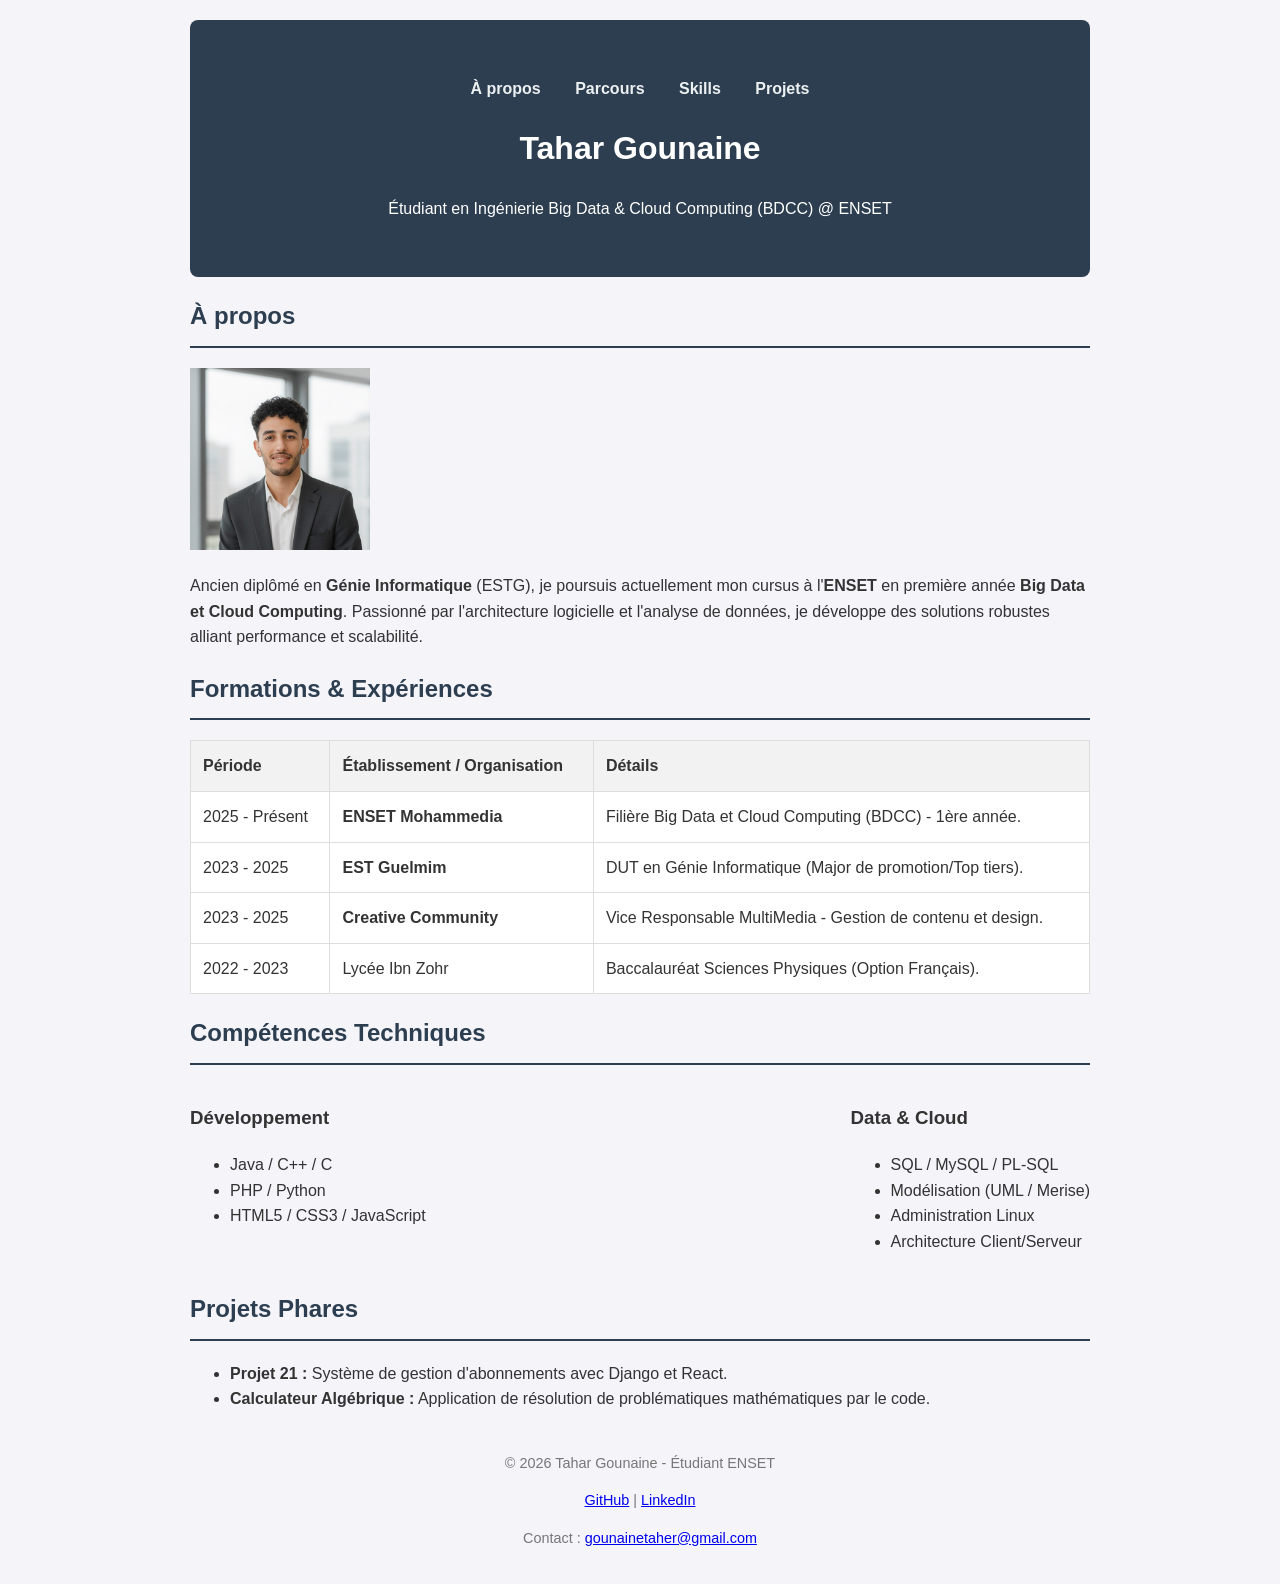
<file: tp01/index.html>
<!DOCTYPE html>
<html lang="fr">
<head>
    <meta charset="UTF-8">
    <meta name="viewport" content="width=device-width, initial-scale=1.0">
    <meta name="description" content="Portfolio de Tahar Gounaine - Étudiant en Big Data et Cloud Computing à l'ENSET">
    <title>Portfolio | Tahar Gounaine</title>
    <link rel="stylesheet" href="css/style.css">
</head>
<body>

    <header>
        <nav>
            <ul>
                <li><a href="#propos">À propos</a></li>
                <li><a href="#formations">Parcours</a></li>
                <li><a href="#competences">Skills</a></li>
                <li><a href="#projets">Projets</a></li>
            </ul>
        </nav>
        <h1>Tahar Gounaine</h1>
        <p>Étudiant en Ingénierie Big Data & Cloud Computing (BDCC) @ ENSET</p>
    </header>

    <main>
        <section id="propos">
            <h2>À propos</h2>
            <div class="profile-container">
                <img src="images/photo-tahar.jpg" alt="Photo de Tahar Gounaine" width="180">
                <p>
                    Ancien diplômé en <strong>Génie Informatique</strong> (ESTG), je poursuis actuellement mon cursus à l'<strong>ENSET</strong> en première année <strong>Big Data et Cloud Computing</strong>. 
                    Passionné par l'architecture logicielle et l'analyse de données, je développe des solutions robustes alliant performance et scalabilité.
                </p>
            </div>
        </section>

        <section id="formations">
            <h2>Formations & Expériences</h2>
            <table>
                <thead>
                    <tr>
                        <th>Période</th>
                        <th>Établissement / Organisation</th>
                        <th>Détails</th>
                    </tr>
                </thead>
                <tbody>
                    <tr>
                        <td>2025 - Présent</td>
                        <td><strong>ENSET Mohammedia</strong></td>
                        <td>Filière Big Data et Cloud Computing (BDCC) - 1ère année.</td>
                    </tr>
                    <tr>
                        <td>2023 - 2025</td>
                        <td><strong>EST Guelmim</strong></td>
                        <td>DUT en Génie Informatique (Major de promotion/Top tiers).</td>
                    </tr>
                    <tr>
                        <td>2023 - 2025</td>
                        <td><strong>Creative Community</strong></td>
                        <td>Vice Responsable MultiMedia - Gestion de contenu et design.</td>
                    </tr>
                    <tr>
                        <td>2022 - 2023</td>
                        <td>Lycée Ibn Zohr</td>
                        <td>Baccalauréat Sciences Physiques (Option Français).</td>
                    </tr>
                </tbody>
            </table>
        </section>

        <section id="competences">
            <h2>Compétences Techniques</h2>
            <div class="skills-grid">
                <div>
                    <h3>Développement</h3>
                    <ul>
                        <li>Java / C++ / C</li>
                        <li>PHP / Python</li>
                        <li>HTML5 / CSS3 / JavaScript</li>
                    </ul>
                </div>
                <div>
                    <h3>Data & Cloud</h3>
                    <ul>
                        <li>SQL / MySQL / PL-SQL</li>
                        <li>Modélisation (UML / Merise)</li>
                        <li>Administration Linux</li>
                        <li>Architecture Client/Serveur</li>
                    </ul>
                </div>
            </div>
        </section>

        <section id="projets">
            <h2>Projets Phares</h2>
            <ul>
                <li><strong>Projet 21 :</strong> Système de gestion d'abonnements avec Django et React.</li>
                <li><strong>Calculateur Algébrique :</strong> Application de résolution de problématiques mathématiques par le code.</li>
            </ul>
        </section>
    </main>

    <footer>
        <p>© 2026 Tahar Gounaine - Étudiant ENSET</p>
        <div class="social-links">
            <a href="https://github.com/Tahargou" target="_blank" rel="noopener">GitHub</a> | 
            <a href="https://linkedin.com/in/tahar-gounaine" target="_blank" rel="noopener">LinkedIn</a>
        </div>
        <p>Contact : <a href="mailto:gounainetaher@gmail.com">gounainetaher@gmail.com</a></p>
    </footer>

</body>
</html>
</file>
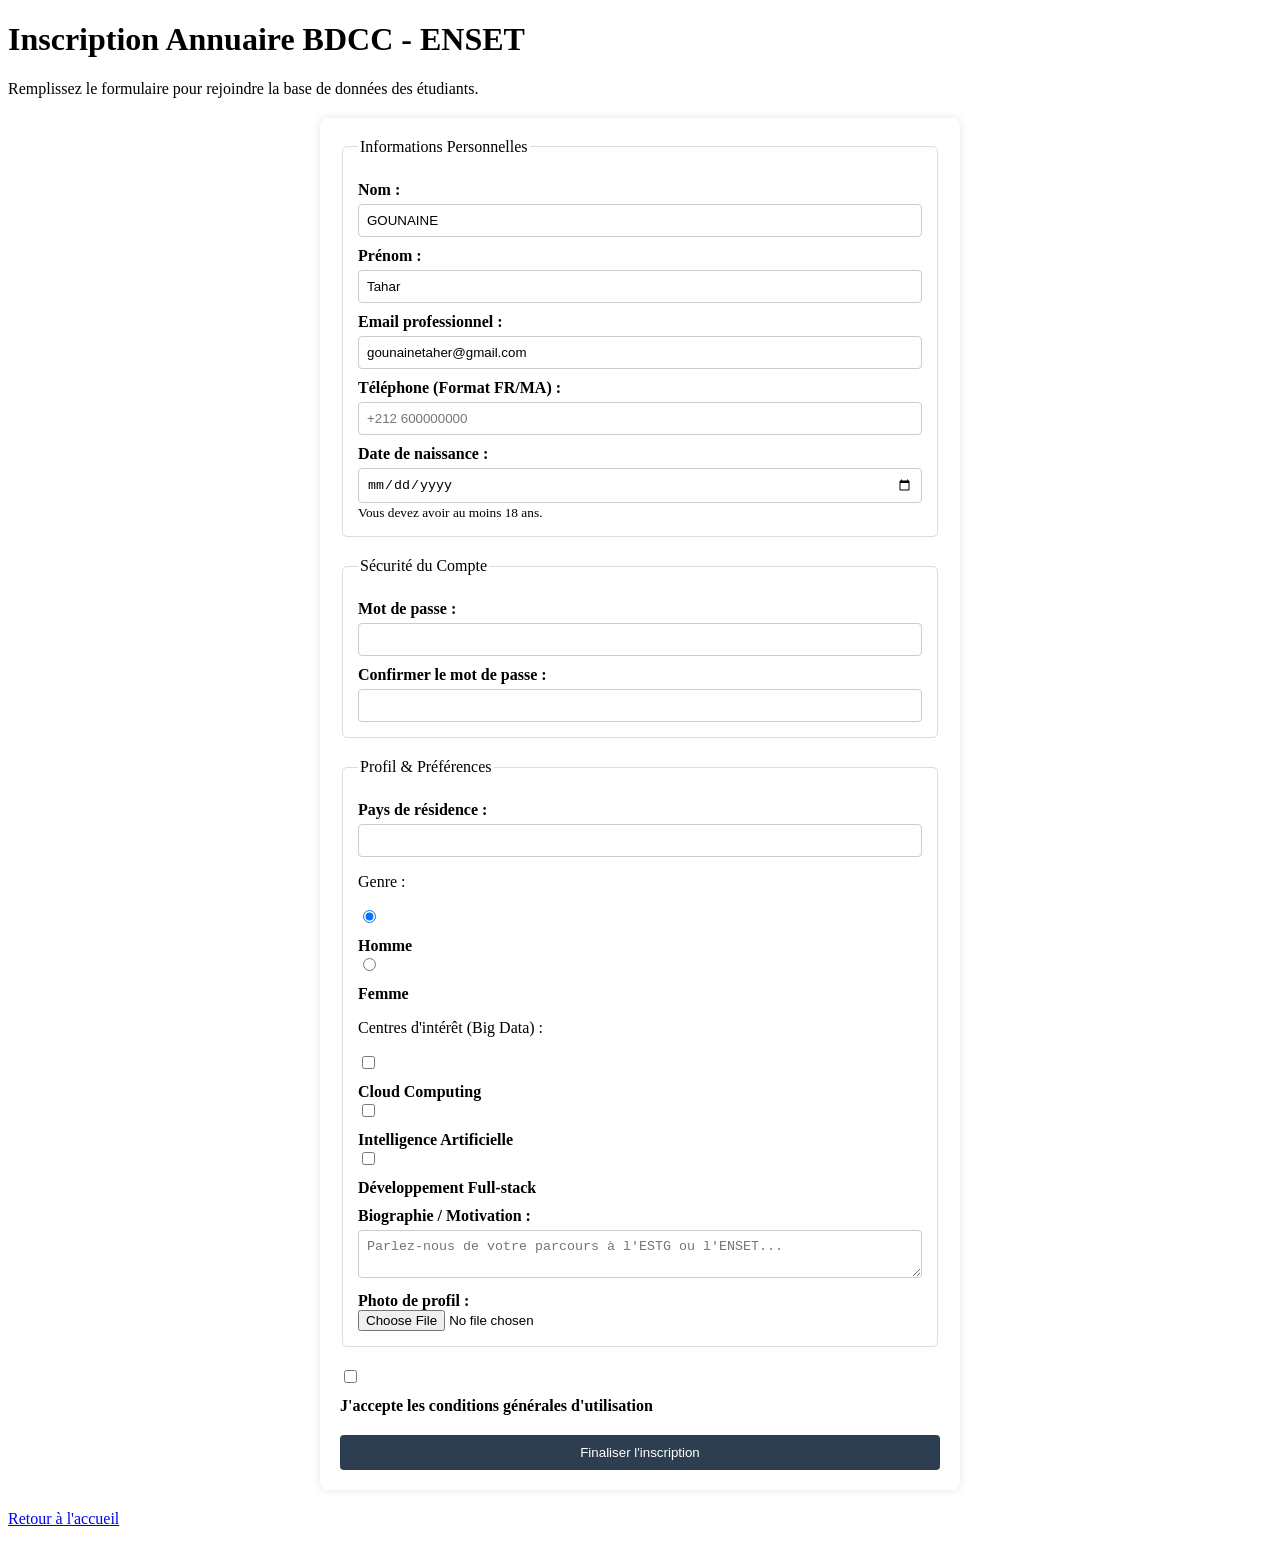
<file: tp02/index.html>
<!DOCTYPE html>
<html lang="fr">
<head>
    <meta charset="UTF-8">
    <meta name="viewport" content="width=device-width, initial-scale=1.0">
    <title>TP2 - Inscription Étudiant BDCC</title>
    <link rel="stylesheet" href="css/style.css">
</head>
<body>

    <header>
        <h1>Inscription Annuaire BDCC - ENSET</h1>
        <p>Remplissez le formulaire pour rejoindre la base de données des étudiants.</p>
    </header>

    <main>
        <form action="#" method="post" enctype="multipart/form-data">
            
            <fieldset>
                <legend>Informations Personnelles</legend>
                
                <label for="nom">Nom :</label>
                <input type="text" id="nom" name="nom" value="GOUNAINE" required>

                <label for="prenom">Prénom :</label>
                <input type="text" id="prenom" name="prenom" value="Tahar" required>

                <label for="email">Email professionnel :</label>
                <input type="email" id="email" name="email" value="gounainetaher@gmail.com" required>

                <label for="tel">Téléphone (Format FR/MA) :</label>
                <input type="tel" id="tel" name="tel" pattern="(\+212|0)([ \-_/]*)(\d[ \-_/]*){9}" placeholder="+212 600000000" required>

                <label for="date_naissance">Date de naissance :</label>
                <input type="date" id="date_naissance" name="date_naissance" max="2008-01-01" required>
                <small>Vous devez avoir au moins 18 ans.</small>
            </fieldset>

            <fieldset>
                <legend>Sécurité du Compte</legend>
                
                <label for="password">Mot de passe :</label>
                <input type="password" id="password" name="password" 
                       pattern="(?=.*\d)(?=.*[a-z])(?=.*[A-Z]).{8,}" 
                       title="Doit contenir au moins 8 caractères, une majuscule et un chiffre" required>

                <label for="confirm_password">Confirmer le mot de passe :</label>
                <input type="password" id="confirm_password" name="confirm_password" required>
            </fieldset>

            <fieldset>
                <legend>Profil & Préférences</legend>

                <label for="pays">Pays de résidence :</label>
                <input list="pays-list" id="pays" name="pays" required>
                <datalist id="pays-list">
                    <option value="Maroc">
                    <option value="France">
                    <option value="Sénégal">
                    <option value="Canada">
                </datalist>

                <p>Genre :</p>
                <input type="radio" id="homme" name="genre" value="H" checked>
                <label for="homme">Homme</label>
                <input type="radio" id="femme" name="genre" value="F">
                <label for="femme">Femme</label>

                <p>Centres d'intérêt (Big Data) :</p>
                <input type="checkbox" id="cloud" name="interet" value="cloud">
                <label for="cloud">Cloud Computing</label>
                <input type="checkbox" id="ai" name="interet" value="ai">
                <label for="ai">Intelligence Artificielle</label>
                <input type="checkbox" id="dev" name="interet" value="dev">
                <label for="dev">Développement Full-stack</label>

                <label for="bio">Biographie / Motivation :</label>
                <textarea id="bio" name="bio" maxlength="500" placeholder="Parlez-nous de votre parcours à l'ESTG ou l'ENSET..."></textarea>

                <label for="photo">Photo de profil :</label>
                <input type="file" id="photo" name="photo" accept="image/*">
            </fieldset>

            <div class="cgu">
                <input type="checkbox" id="cgu" name="cgu" required>
                <label for="cgu">J'accepte les conditions générales d'utilisation</label>
            </div>

            <button type="submit">Finaliser l'inscription</button>
        </form>
    </main>

    <footer>
        <p><a href="../index.html">Retour à l'accueil</a></p>
    </footer>

</body>
</html>
</file>
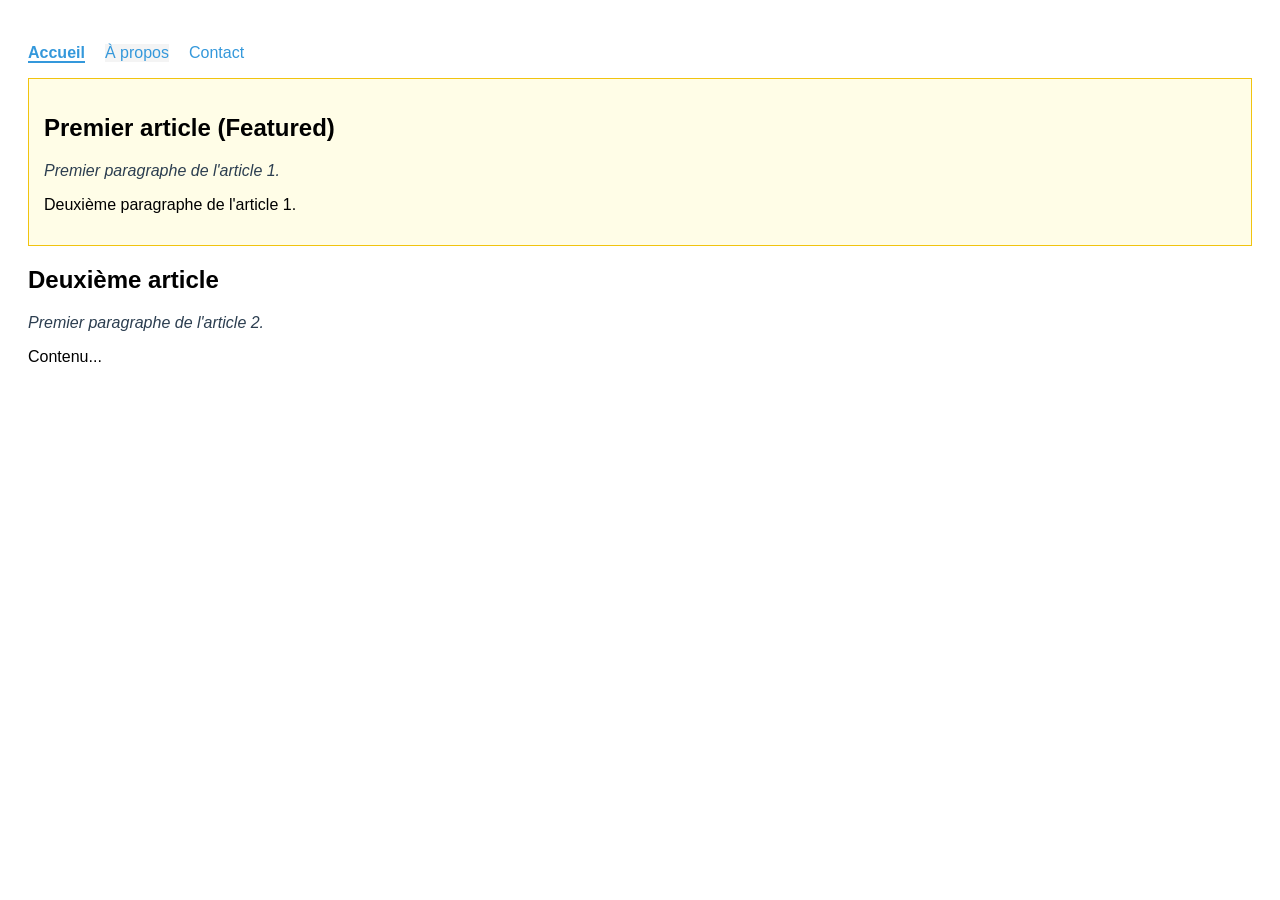
<file: tp04/ex01/index.html>
<!DOCTYPE html>
<html lang="fr">
<head>
    <meta charset="UTF-8">
    <title>TP - Exercice 1 : Sélecteurs</title>
    <link rel="stylesheet" href="style.css">
</head>
<body>

    <nav class="main-nav">
        <ul>
            <li><a href="/" class="active">Accueil</a></li>
            <li><a href="/about">À propos</a></li>
            <li><a href="/contact">Contact</a></li>
        </ul>
    </nav>

    <main>
        <article class="post featured">
            <h2>Premier article (Featured)</h2>
            <p>Premier paragraphe de l'article 1.</p>
            <p>Deuxième paragraphe de l'article 1.</p>
        </article>

        <article class="post">
            <h2>Deuxième article</h2>
            <p>Premier paragraphe de l'article 2.</p>
            <p>Contenu...</p>
        </article>
    </main>

</body>
</html>
</file>
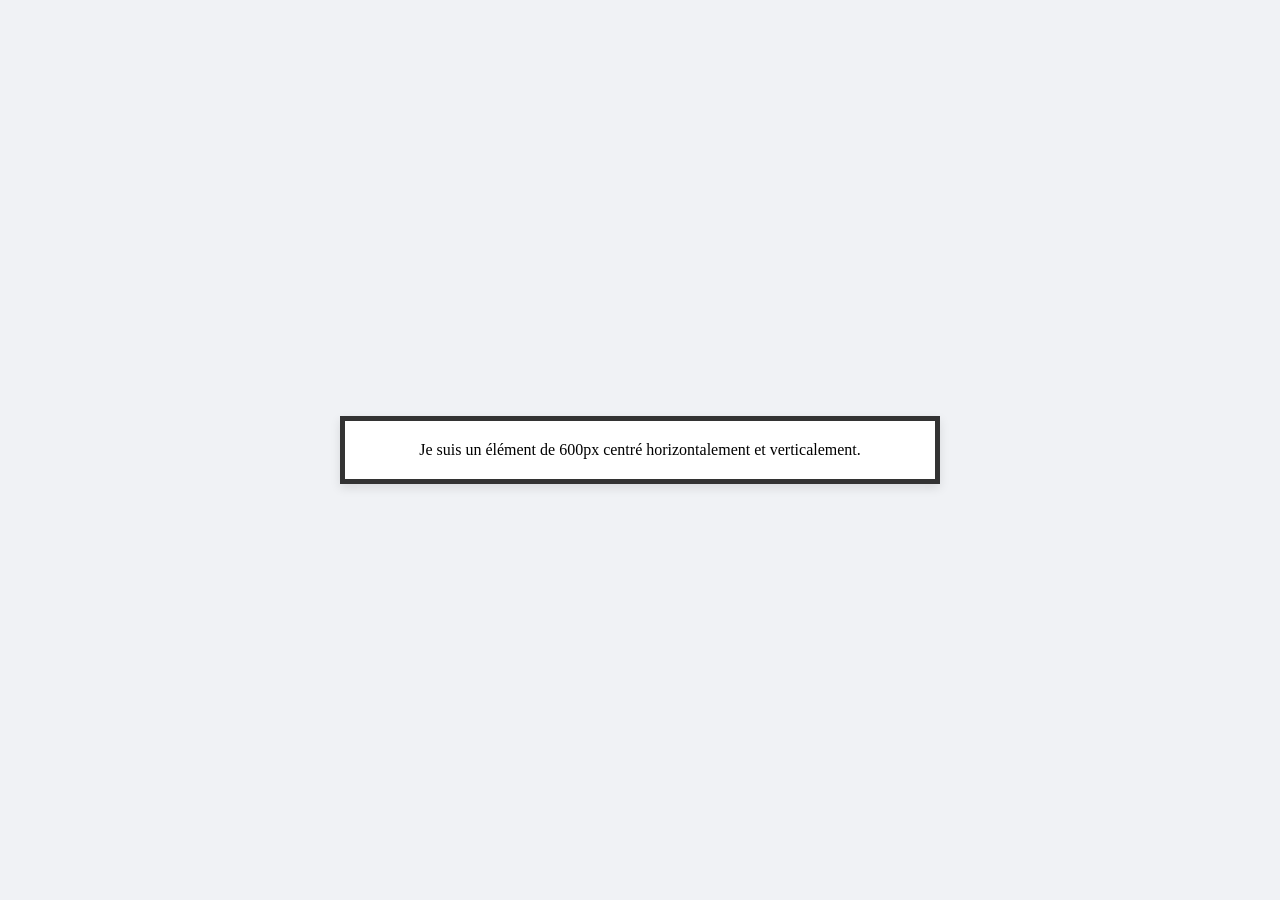
<file: tp04/ex02/index.html>
<!DOCTYPE html>
<html lang="fr">
<head>
    <meta charset="UTF-8">
    <title>Exercice 2 - Box Model</title>
    <link rel="stylesheet" href="style.css">
</head>
<body>

    <div class="box-centree">
        Je suis un élément de 600px centré horizontalement et verticalement.
    </div>

</body>
</html>
</file>
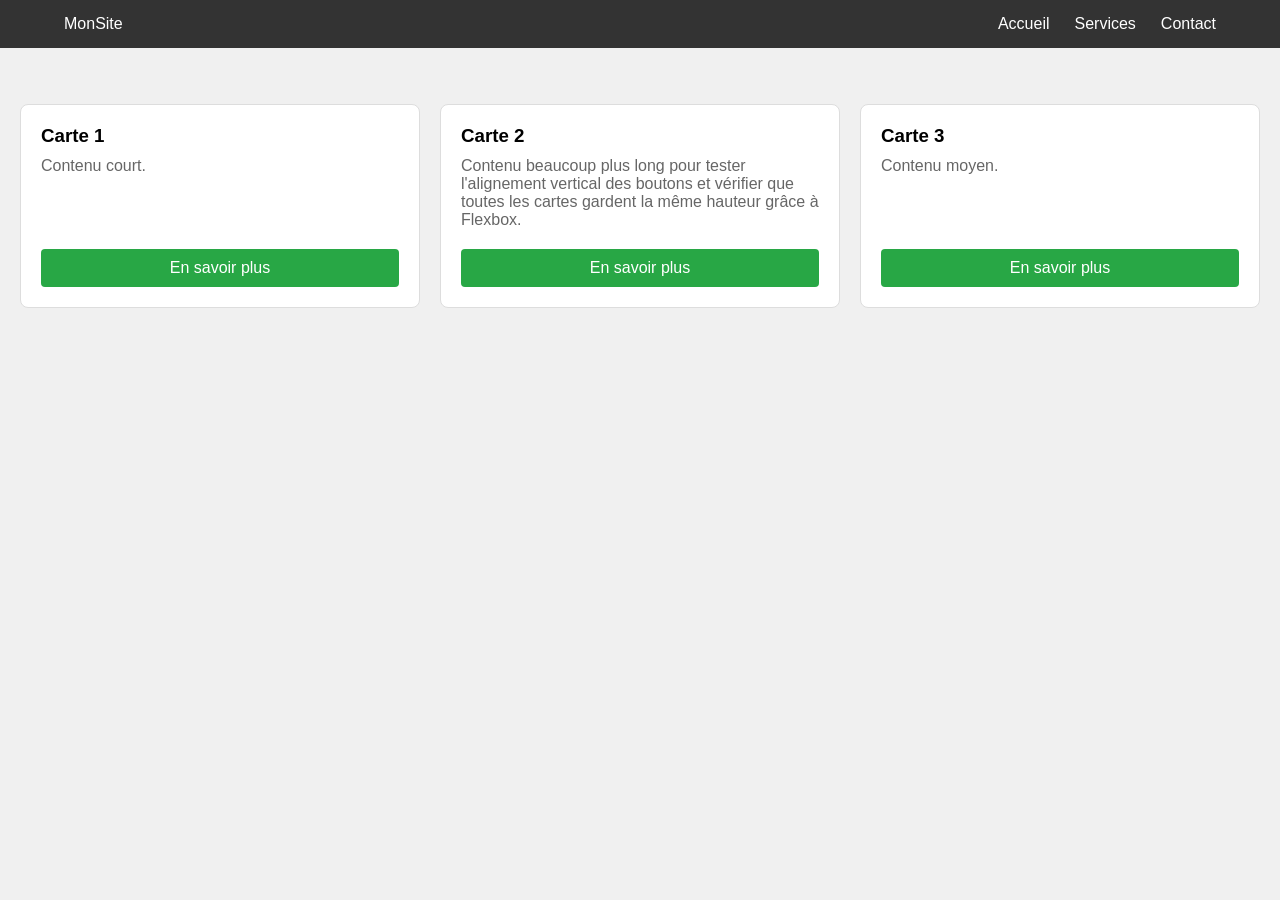
<file: tp04/ex03/index.html>
<!DOCTYPE html>
<html lang="fr">
<head>
    <meta charset="UTF-8">
    <title>TP - Exercice 3 : Flexbox</title>
    <link rel="stylesheet" href="style.css">
</head>
<body>

  <nav class="navbar">
    <div class="logo">MonSite</div>
    <ul class="nav-links">
      <li><a href="#">Accueil</a></li>
      <li><a href="#">Services</a></li>
      <li><a href="#">Contact</a></li>
    </ul>
  </nav>

  <br><br>

  <div class="cards">
    <div class="card">
      <h3>Carte 1</h3>
      <p>Contenu court.</p>
      <a href="#" class="card-link">En savoir plus</a>
    </div>
    <div class="card">
      <h3>Carte 2</h3>
      <p>Contenu beaucoup plus long pour tester l'alignement vertical des boutons et vérifier que toutes les cartes gardent la même hauteur grâce à Flexbox.</p>
      <a href="#" class="card-link">En savoir plus</a>
    </div>
    <div class="card">
      <h3>Carte 3</h3>
      <p>Contenu moyen.</p>
      <a href="#" class="card-link">En savoir plus</a>
    </div>
  </div>

</body>
</html>
</file>
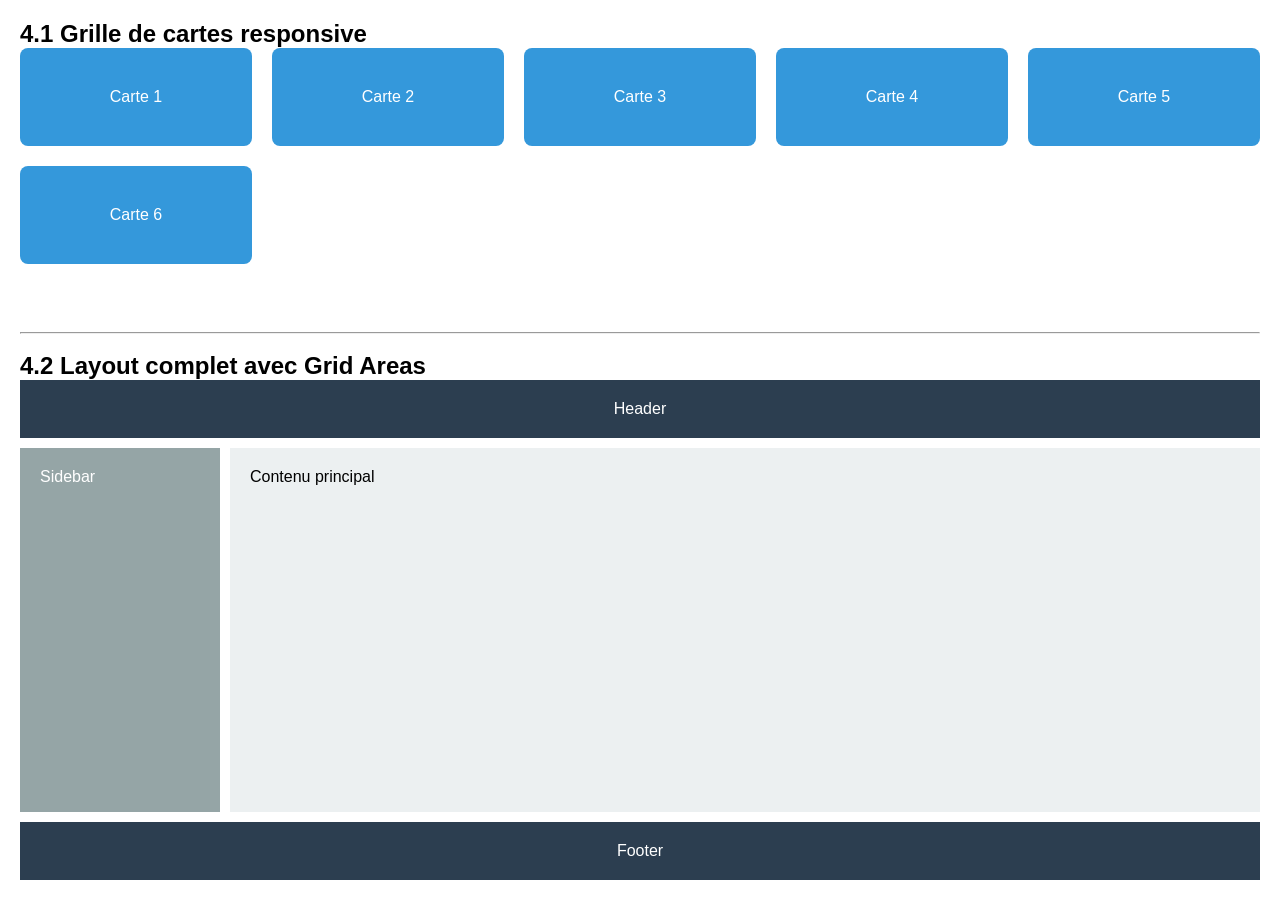
<file: tp04/ex04/index.html>
<!DOCTYPE html>
<html lang="fr">
<head>
    <meta charset="UTF-8">
    <title>TP - Exercice 4 : CSS Grid</title>
    <link rel="stylesheet" href="style.css">
</head>
<body>

  <h2>4.1 Grille de cartes responsive</h2>
  <div class="grid-cards">
    <div class="card">Carte 1</div>
    <div class="card">Carte 2</div>
    <div class="card">Carte 3</div>
    <div class="card">Carte 4</div>
    <div class="card">Carte 5</div>
    <div class="card">Carte 6</div>
  </div>

  <br><hr><br>

  <h2>4.2 Layout complet avec Grid Areas</h2>
  <div class="page-layout">
    <header class="header">Header</header>
    <nav class="sidebar">Sidebar</nav>
    <main class="main">Contenu principal</main>
    <footer class="footer">Footer</footer>
  </div>

</body>
</html>
</file>
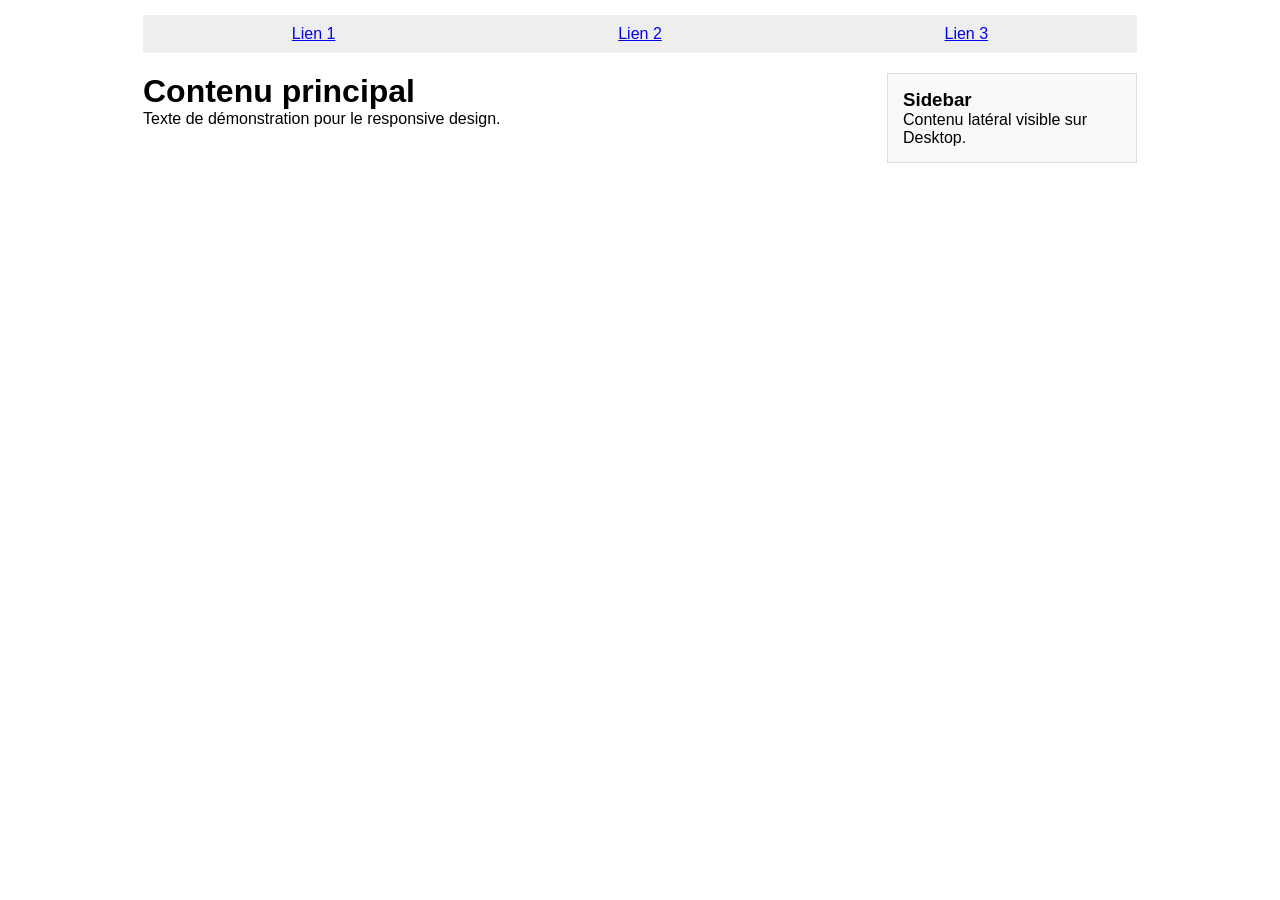
<file: tp04/ex05/index.html>
<!DOCTYPE html>
<html lang="fr">
<head>
    <meta charset="UTF-8">
    <meta name="viewport" content="width=device-width, initial-scale=1.0">
    <title>TP - Exercice 5 : Responsive Design</title>
    <link rel="stylesheet" href="style.css">
</head>
<body>

    <div class="container">
        <nav class="nav-menu">
            <a href="#">Lien 1</a>
            <a href="#">Lien 2</a>
            <a href="#">Lien 3</a>
        </nav>

        <div class="content">
            <main class="main-text">
                <h1>Contenu principal</h1>
                <p>Texte de démonstration pour le responsive design.</p>
            </main>
            <aside class="sidebar">
                <h3>Sidebar</h3>
                <p>Contenu latéral visible sur Desktop.</p>
            </aside>
        </div>
    </div>

</body>
</html>
</file>
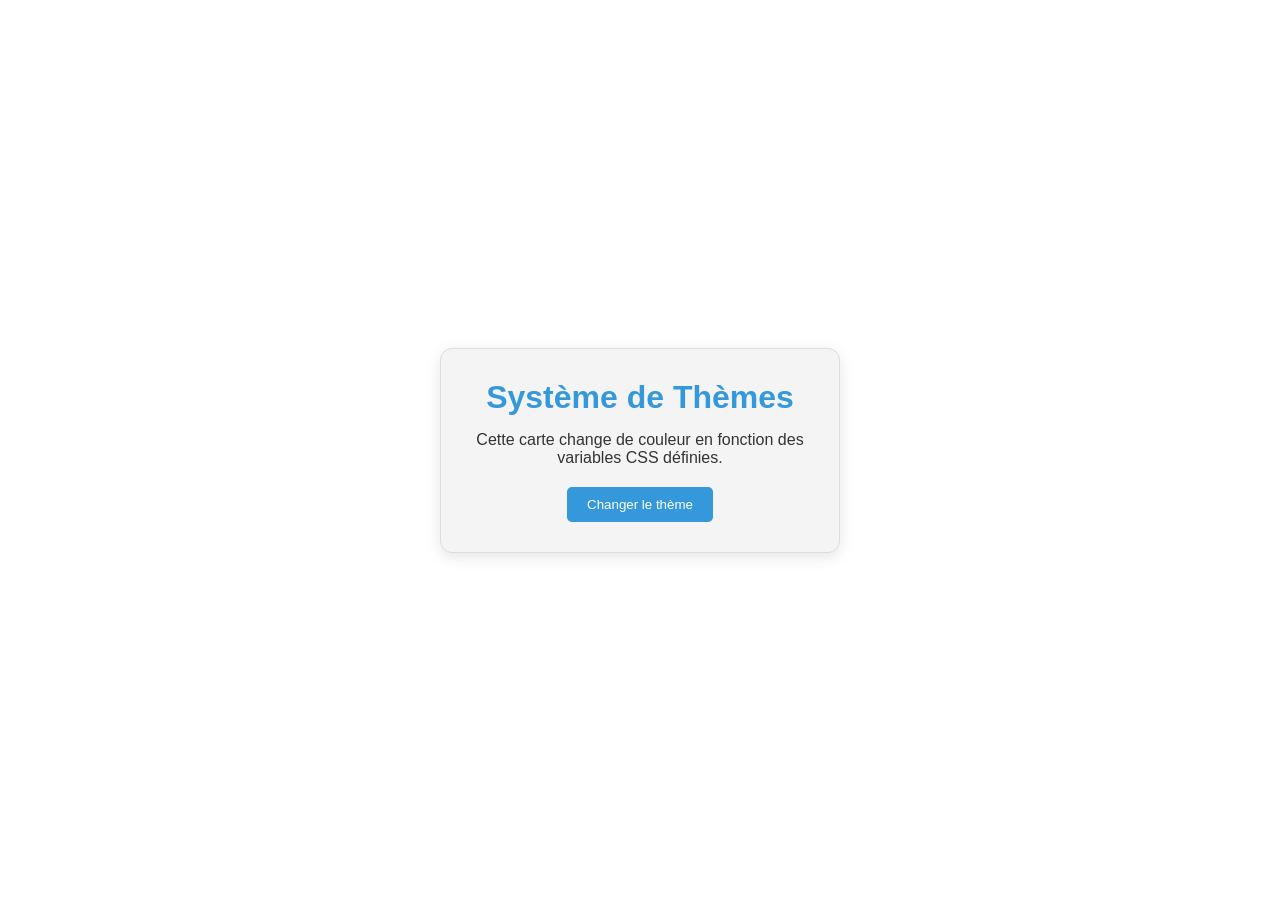
<file: tp04/ex06/index.html>
<!DOCTYPE html>
<html lang="fr">
<head>
    <meta charset="UTF-8">
    <title>TP - Exercice 6 : Variables et Thèmes</title>
    <link rel="stylesheet" href="style.css">
</head>
<body data-theme="light">

    <div class="card">
        <h1>Système de Thèmes</h1>
        <p>Cette carte change de couleur en fonction des variables CSS définies.</p>
        <button onclick="toggleTheme()">Changer le thème</button>
    </div>

    <script>
        function toggleTheme() {
            const body = document.body;
            const currentTheme = body.getAttribute('data-theme');
            body.setAttribute('data-theme', currentTheme === 'light' ? 'dark' : 'light');
        }
    </script>
</body>
</html>
</file>
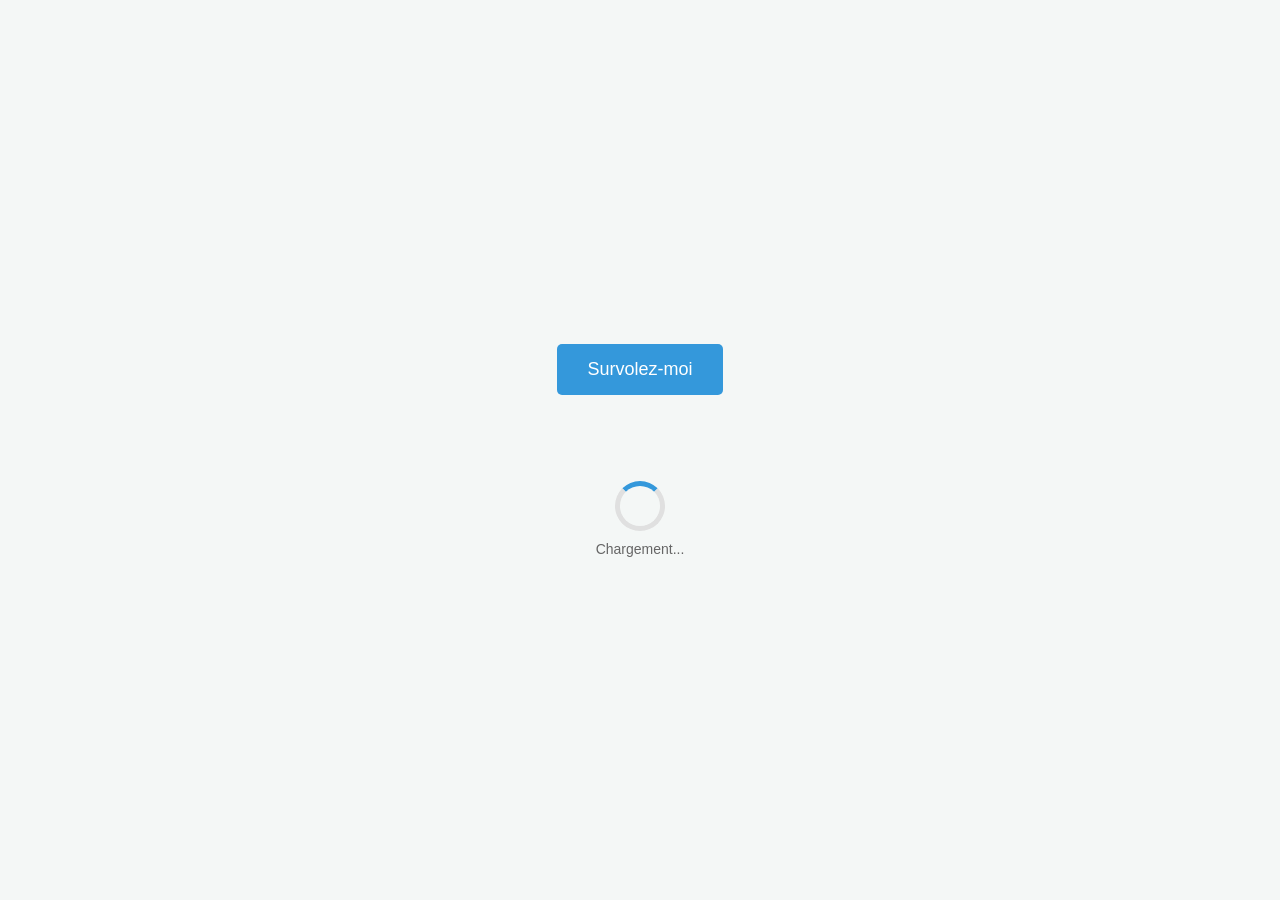
<file: tp04/ex07/index.html>
<!DOCTYPE html>
<html lang="fr">
<head>
    <meta charset="UTF-8">
    <title>TP - Exercice 7 : Animations</title>
    <link rel="stylesheet" href="style.css">
</head>
<body>

    <div class="container">
        <button class="btn-anime">Survolez-moi</button>

        <br><br><br>

        <div class="loader-container">
            <div class="spinner"></div>
            <p>Chargement...</p>
        </div>
    </div>

</body>
</html>
</file>
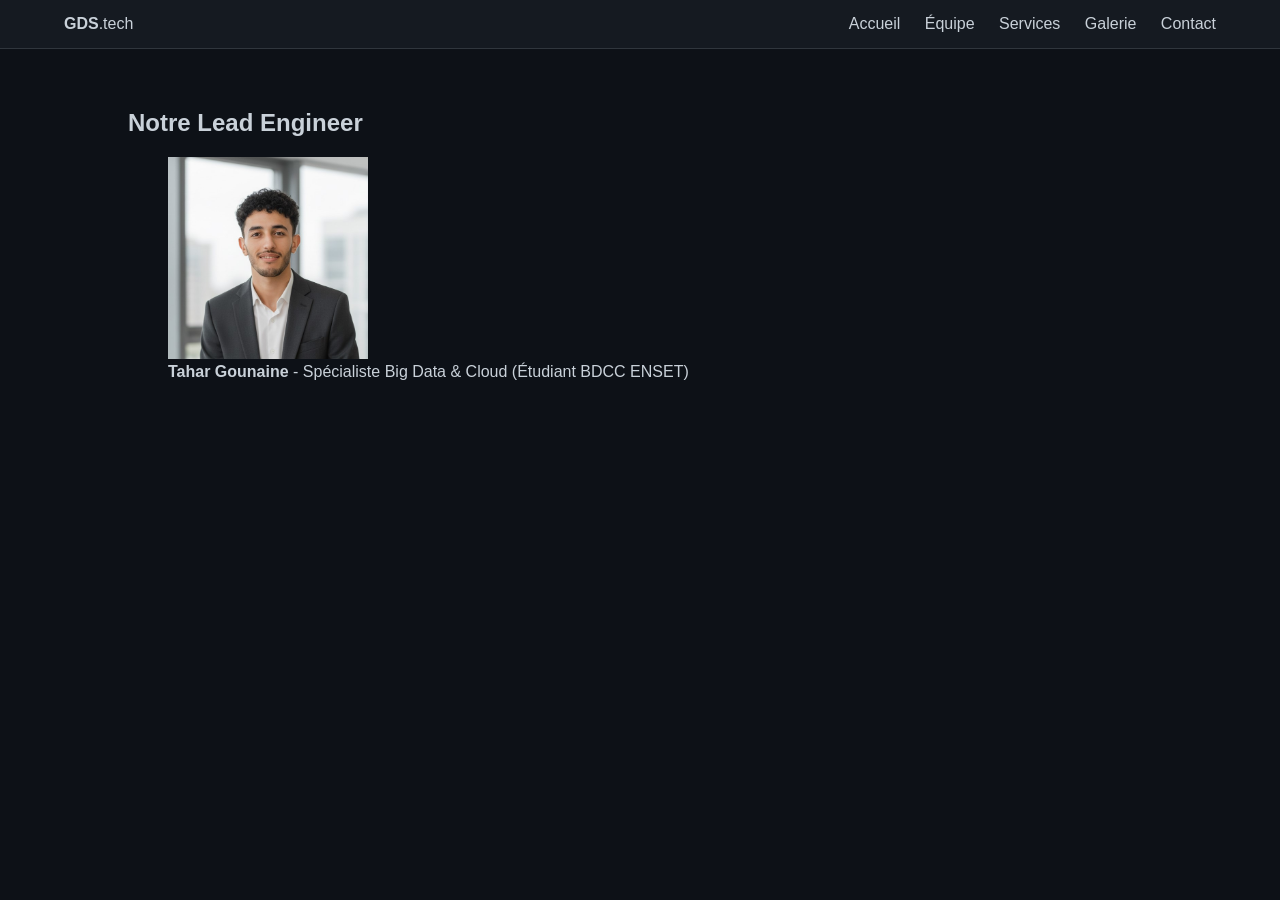
<file: tp03/pages/about.html>
<!DOCTYPE html>
<html lang="fr">
<head>
    <meta charset="UTF-8">
    <title>Équipe | GDS</title>
    <link rel="stylesheet" href="../css/style.css">
</head>
<body>
    <header>
        <div class="logo"><strong>GDS</strong>.tech</div>
        <nav>
            <a href="../index.html">Accueil</a>
            <a href="about.html">Équipe</a>
            <a href="services.html">Services</a>
            <a href="gallery.html">Galerie</a>
            <a href="contact.html">Contact</a>
        </nav>
    </header>
    <main>
        <h2>Notre Lead Engineer</h2>
        <figure>
            <img src="../images/photo-tahar.jpg" alt="Tahar Gounaine" width="200">
            <figcaption><strong>Tahar Gounaine</strong> - Spécialiste Big Data & Cloud (Étudiant BDCC ENSET)</figcaption>
        </figure>
    </main>
</body>
</html>
</file>
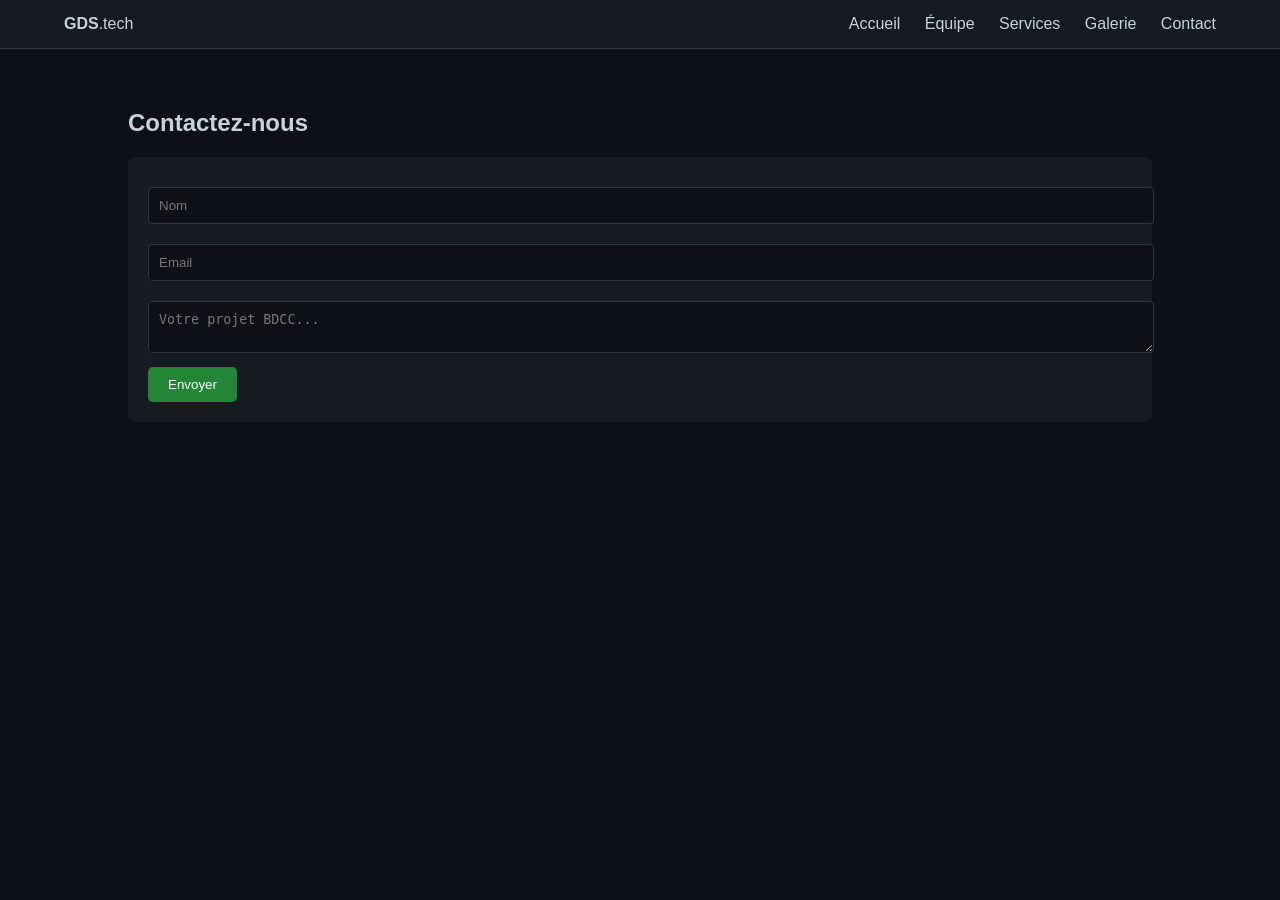
<file: tp03/pages/contact.html>
<!DOCTYPE html>
<html lang="fr">
<head>
    <meta charset="UTF-8">
    <title>Contact | GDS</title>
    <link rel="stylesheet" href="../css/style.css">
</head>
<body>
    <header>
        <div class="logo"><strong>GDS</strong>.tech</div>
        <nav>
            <a href="../index.html">Accueil</a>
            <a href="about.html">Équipe</a>
            <a href="services.html">Services</a>
            <a href="gallery.html">Galerie</a>
            <a href="contact.html">Contact</a>
        </nav>
    </header>
    <main>
        <h2>Contactez-nous</h2>
        <form>
            <input type="text" placeholder="Nom" required>
            <input type="email" placeholder="Email" required>
            <textarea placeholder="Votre projet BDCC..."></textarea>
            <button type="submit">Envoyer</button>
        </form>
        <div style="margin-top:20px;">
            <iframe src="https://www.google.com/maps/embed?..." width="100%" height="300" style="border:0;"></iframe>
        </div>
    </main>
</body>
</html>
</file>
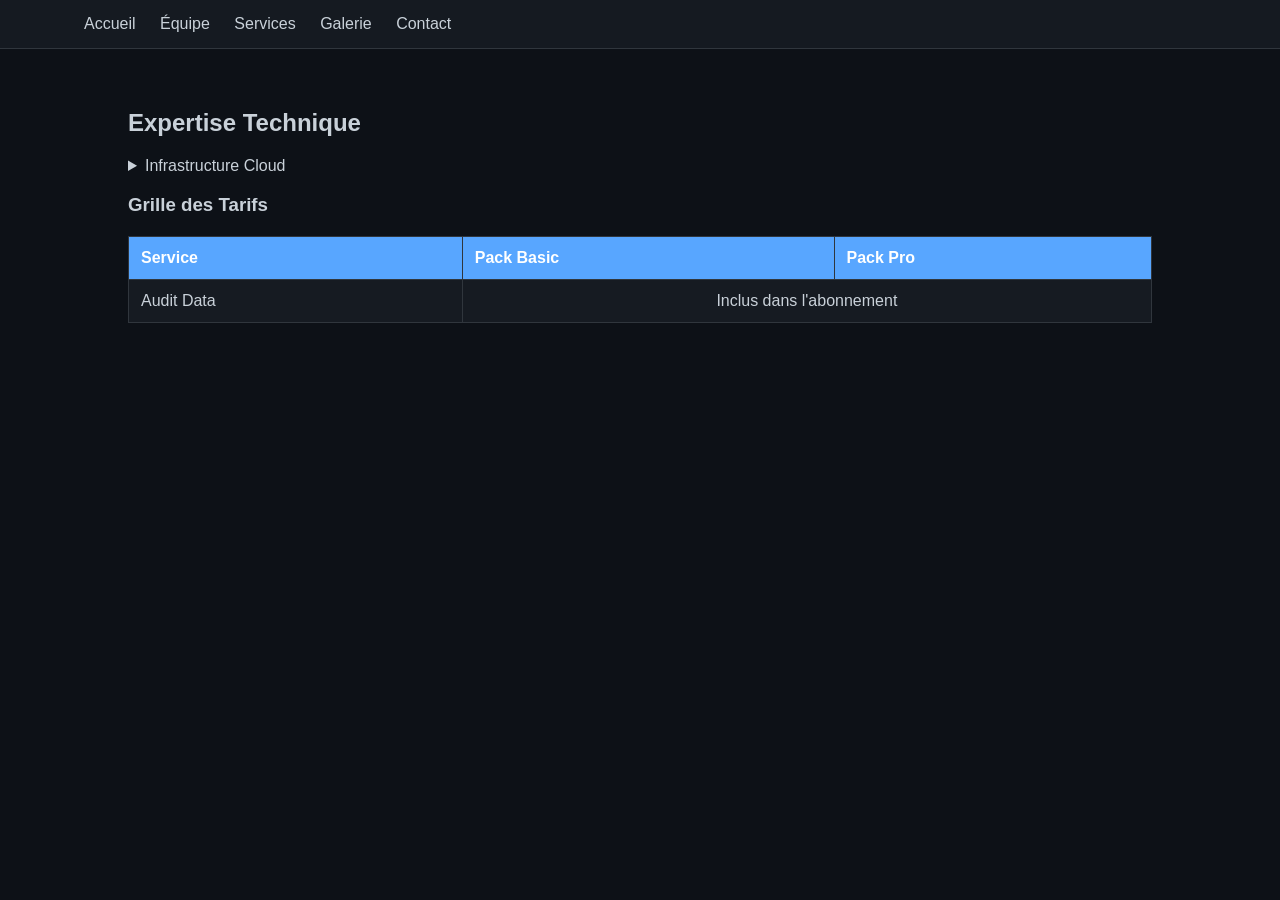
<file: tp03/pages/services.html>
<!DOCTYPE html>
<html lang="fr">
<head>
    <meta charset="UTF-8">
    <title>Nos Services | GDS</title>
    <link rel="stylesheet" href="../css/style.css">
</head>
<body>
    <header>
         <nav>
            <a href="../index.html">Accueil</a>
            <a href="about.html">Équipe</a>
            <a href="services.html">Services</a>
            <a href="gallery.html">Galerie</a>
            <a href="contact.html">Contact</a>
        </nav>
    </header>
    <main>
        <h2>Expertise Technique</h2>
        <details>
            <summary>Infrastructure Cloud</summary>
            <p>Déploiement de solutions distribuées sur AWS/Azure.</p>
        </details>
        
        <h3>Grille des Tarifs</h3>
        <table>
            <tr>
                <th>Service</th>
                <th>Pack Basic</th>
                <th>Pack Pro</th>
            </tr>
            <tr>
                <td>Audit Data</td>
                <td colspan="2" style="text-align:center;">Inclus dans l'abonnement</td>
            </tr>
        </table>
    </main>
</body>
</html>
</file>
<file: tp01/css/style.css>
body { font-family: 'Segoe UI', Tahoma, Geneva, Verdana, sans-serif; line-height: 1.6; color: #333; max-width: 900px; margin: auto; padding: 20px; background-color: #f4f4f9; }
header { text-align: center; padding: 40px 0; background: #2c3e50; color: white; border-radius: 8px; margin-bottom: 20px; }
nav ul { list-style: none; padding: 0; }
nav ul li { display: inline; margin: 0 15px; }
nav a { color: #ecf0f1; text-decoration: none; font-weight: bold; }
h2 { border-bottom: 2px solid #2c3e50; padding-bottom: 10px; color: #2c3e50; }
table { width: 100%; border-collapse: collapse; background: white; margin: 20px 0; }
th, td { padding: 12px; border: 1px solid #ddd; text-align: left; }
th { background-color: #f2f2f2; }
.skills-grid { display: flex; justify-content: space-between; gap: 20px; }
footer { text-align: center; margin-top: 40px; font-size: 0.9em; color: #777; }
</file>
<file: tp02/css/style.css>
form { max-width: 600px; margin: 20px auto; padding: 20px; background: white; border-radius: 8px; box-shadow: 0 0 10px rgba(0,0,0,0.1); }
fieldset { border: 1px solid #ddd; margin-bottom: 20px; padding: 15px; border-radius: 5px; }
label { display: block; margin-top: 10px; font-weight: bold; }
input[type="text"], input[type="email"], input[type="tel"], input[type="password"], input[type="date"], textarea, input[list] {
    width: 100%; padding: 8px; margin-top: 5px; border: 1px solid #ccc; border-radius: 4px; box-sizing: border-box;
}
button { background: #2c3e50; color: white; padding: 10px 20px; border: none; border-radius: 4px; cursor: pointer; width: 100%; margin-top: 20px; }
button:hover { background: #34495e; }
</file>
<file: tp04/ex01/style.css>
.main-nav a {
    color: #3498db;
    text-decoration: none;
}

.main-nav a.active {
    font-weight: bold;
    border-bottom: 2px solid #3498db;
}

article.featured {
    background-color: #fffde7;
    padding: 15px;
    border: 1px solid #f1c40f;
}

article p:first-of-type {
    color: #2c3e50;
    font-style: italic;
    margin-top: 10px;
}

li:nth-child(even) {
    background-color: #f4f4f4;
}

body { font-family: sans-serif; padding: 20px; }
ul { list-style: none; display: flex; gap: 20px; padding: 0; }
article { margin-bottom: 20px; }
</file>
<file: tp04/ex02/style.css>
* {
    box-sizing: border-box;
    margin: 0;
    padding: 0;
}


body {
    display: flex;
    justify-content: center; 
    align-items: center;    
    min-height: 100vh;       
    background-color: #f0f2f5;
}

.box-centree {
    width: 600px;
    padding: 20px;
    background-color: white;
    border: 5px solid #333;
    text-align: center;
    box-shadow: 0 4px 10px rgba(0,0,0,0.1);
}
</file>
<file: tp04/ex03/style.css>
* {
    box-sizing: border-box;
    margin: 0;
    padding: 0;
}

body {
    font-family: Arial, sans-serif;
    background-color: #f0f0f0;
}

/* 3.1 Navbar */
.navbar {
    display: flex;
    justify-content: space-between;
    align-items: center;
    padding: 15px 5%;
    background-color: #333;
    color: white;
}

.nav-links {
    display: flex;
    list-style: none;
    gap: 25px;
}

.nav-links a {
    text-decoration: none;
    color: white;
}

/* 3.2 Cards */
.cards {
    display: flex;
    gap: 20px;
    padding: 20px;
    align-items: stretch;
}

.card {
    flex: 1;
    display: flex;
    flex-direction: column;
    background-color: white;
    border: 1px solid #ddd;
    padding: 20px;
    border-radius: 8px;
}

.card h3 {
    margin-bottom: 10px;
}

.card p {
    margin-bottom: 20px;
    color: #666;
}

.card-link {
    margin-top: auto;
    display: block;
    text-align: center;
    padding: 10px;
    background-color: #28a745;
    color: white;
    text-decoration: none;
    border-radius: 4px;
}
</file>
<file: tp04/ex04/style.css>
* {
    box-sizing: border-box;
    margin: 0;
    padding: 0;
}

body {
    font-family: Arial, sans-serif;
    padding: 20px;
}

/* 4.1 Grille de cartes responsive */
.grid-cards {
    display: grid;
    grid-template-columns: repeat(auto-fit, minmax(200px, 1fr));
    gap: 20px;
    margin-bottom: 50px;
}

.grid-cards .card {
    background-color: #3498db;
    color: white;
    padding: 40px 20px;
    text-align: center;
    border-radius: 8px;
}

/* 4.2 Layout complet avec Grid Areas */
.page-layout {
    display: grid;
    grid-template-areas: 
        "header header"
        "sidebar main"
        "footer footer";
    grid-template-columns: 200px 1fr;
    grid-template-rows: auto 1fr auto;
    min-height: 500px;
    gap: 10px;
}

.header {
    grid-area: header;
    background-color: #2c3e50;
    color: white;
    padding: 20px;
    text-align: center;
}

.sidebar {
    grid-area: sidebar;
    background-color: #95a5a6;
    color: white;
    padding: 20px;
}

.main {
    grid-area: main;
    background-color: #ecf0f1;
    padding: 20px;
    min-height: 300px;
}

.footer {
    grid-area: footer;
    background-color: #2c3e50;
    color: white;
    padding: 20px;
    text-align: center;
}
</file>
<file: tp04/ex05/style.css>
* {
    box-sizing: border-box;
    margin: 0;
    padding: 0;
}

body {
    font-family: Arial, sans-serif;
}

.container {
    width: 100%;
    padding: 15px;
}

.nav-menu {
    display: flex;
    flex-direction: column;
    gap: 5px;
    background-color: #eee;
    padding: 10px;
}

.content {
    display: block;
    margin-top: 20px;
}

.sidebar {
    display: none; 
}

@media (min-width: 768px) {
    .container {
        width: 90%;
        margin: 0 auto;
    }

    .nav-menu {
        flex-direction: row;
        justify-content: space-around;
    }
}

@media (min-width: 1024px) {
    .container {
        width: 80%;
    }

    .content {
        display: grid;
        grid-template-columns: 1fr 250px;
        gap: 30px;
    }

    .sidebar {
        display: block; 
        background-color: #f9f9f9;
        padding: 15px;
        border: 1px solid #ddd;
    }
}
</file>
<file: tp04/ex06/style.css>
:root {
    --bg-color: #ffffff;
    --text-color: #333333;
    --card-bg: #f4f4f4;
    --primary-color: #3498db;
    --border-color: #dddddd;
}


[data-theme="dark"] {
    --bg-color: #1a1a1a;
    --text-color: #f0f0f0;
    --card-bg: #2d2d2d;
    --primary-color: #5dade2;
    --border-color: #444444;
}


* {
    margin: 0;
    padding: 0;
    box-sizing: border-box;
}

body {
    background-color: var(--bg-color);
    color: var(--text-color);
    font-family: Arial, sans-serif;
    display: flex;
    justify-content: center;
    align-items: center;
    height: 100vh;
    transition: background-color 0.3s, color 0.3s;
}

.card {
    background-color: var(--card-bg);
    padding: 30px;
    border-radius: 12px;
    border: 1px solid var(--border-color);
    text-align: center;
    max-width: 400px;
    box-shadow: 0 4px 15px rgba(0,0,0,0.1);
}

h1 {
    color: var(--primary-color);
    margin-bottom: 15px;
}

button {
    margin-top: 20px;
    padding: 10px 20px;
    background-color: var(--primary-color);
    color: white;
    border: none;
    border-radius: 5px;
    cursor: pointer;
}
</file>
<file: tp04/ex07/style.css>
* {
    margin: 0;
    padding: 0;
    box-sizing: border-box;
}

body {
    font-family: Arial, sans-serif;
    display: flex;
    justify-content: center;
    align-items: center;
    height: 100vh;
    background-color: #f4f7f6;
}

.container {
    text-align: center;
}

.btn-anime {
    padding: 15px 30px;
    font-size: 18px;
    background-color: #3498db;
    color: white;
    border: none;
    border-radius: 5px;
    cursor: pointer;
    transition: background-color 0.3s ease, transform 0.2s ease, box-shadow 0.3s ease;
}

.btn-anime:hover {
    background-color: #2980b9;
    transform: scale(1.05);
    box-shadow: 0 5px 15px rgba(0,0,0,0.2);
}

.btn-anime:active {
    transform: scale(0.95);
}

.loader-container {
    margin-top: 50px;
}

.spinner {
    width: 50px;
    height: 50px;
    border: 5px solid #e0e0e0;
    border-top: 5px solid #3498db;
    border-radius: 50%;
    margin: 0 auto 10px;
    animation: spin 1s linear infinite;
}

@keyframes spin {
    from {
        transform: rotate(0deg);
    }
    to {
        transform: rotate(360deg);
    }
}

.loader-container p {
    color: #666;
    font-size: 14px;
}
</file>
<file: tp03/css/style.css>
:root {
    --bg: #0d1117;
    --card: #161b22;
    --primary: #58a6ff;
    --accent: #238636;
    --text: #c9d1d9;
}

body {
    font-family: 'Segoe UI', Tahoma, sans-serif;
    background-color: var(--bg);
    color: var(--text);
    margin: 0;
}

/* Header & Nav */
header {
    background: rgba(22, 27, 34, 0.95);
    padding: 15px 5%;
    display: flex;
    justify-content: space-between;
    align-items: center;
    position: sticky;
    top: 0;
    border-bottom: 1px solid #30363d;
    z-index: 1000;
}

nav a {
    color: var(--text);
    text-decoration: none;
    margin-left: 20px;
    font-weight: 500;
}

nav a:hover { color: var(--primary); }

/* Hero Section */
.hero {
    padding: 80px 20px;
    text-align: center;
    background: linear-gradient(rgba(13, 17, 23, 0.8), rgba(13, 17, 23, 0.8)), url('../images/hero-bg.jpg');
    background-size: cover;
}

.hero h1 { font-size: 2.5rem; color: #fff; }

/* Main Content */
main { padding: 40px 10%; }

section { margin-bottom: 40px; }

/* Tableaux & Formulaires */
table { width: 100%; border-collapse: collapse; background: var(--card); margin: 20px 0; }
th, td { padding: 12px; border: 1px solid #30363d; text-align: left; }
th { background: var(--primary); color: white; }

form { background: var(--card); padding: 20px; border-radius: 8px; }
input, textarea, select { 
    width: 100%; padding: 10px; margin: 10px 0; border-radius: 4px;
    background: #0d1117; border: 1px solid #30363d; color: white; 
}

button { background: var(--accent); color: white; border: none; padding: 10px 20px; cursor: pointer; border-radius: 5px; }

/* Footer */
footer { text-align: center; padding: 20px; border-top: 1px solid #30363d; font-size: 0.8rem; }
</file>
